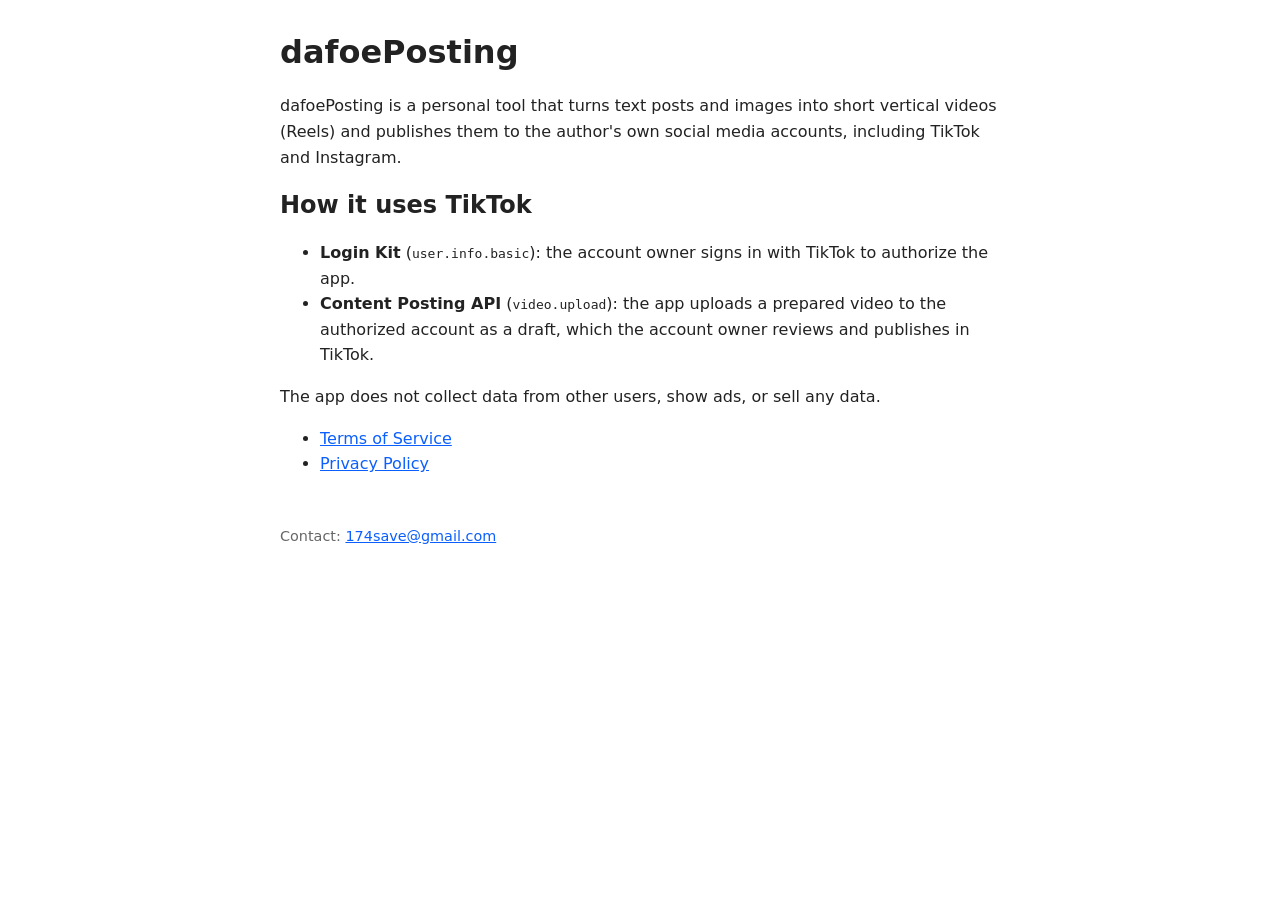
<file: index.html>
<!doctype html>
<html lang="en">
  <head>
    <meta charset="utf-8" />
    <meta name="viewport" content="width=device-width, initial-scale=1" />
    <title>dafoePosting</title>
    <link rel="stylesheet" href="style.css" />
  </head>
  <body>
    <h1>dafoePosting</h1>
    <p>
      dafoePosting is a personal tool that turns text posts and images into
      short vertical videos (Reels) and publishes them to the author's own
      social media accounts, including TikTok and Instagram.
    </p>
    <h2>How it uses TikTok</h2>
    <ul>
      <li>
        <strong>Login Kit</strong> (<code>user.info.basic</code>): the account
        owner signs in with TikTok to authorize the app.
      </li>
      <li>
        <strong>Content Posting API</strong> (<code>video.upload</code>): the
        app uploads a prepared video to the authorized account as a draft, which
        the account owner reviews and publishes in TikTok.
      </li>
    </ul>
    <p>
      The app does not collect data from other users, show ads, or sell any
      data.
    </p>
    <ul>
      <li><a href="terms.html">Terms of Service</a></li>
      <li><a href="privacy.html">Privacy Policy</a></li>
    </ul>
    <footer>
      Contact: <a href="mailto:CONTACT_EMAIL">174save@gmail.com</a>
    </footer>
  </body>
</html>
</file>
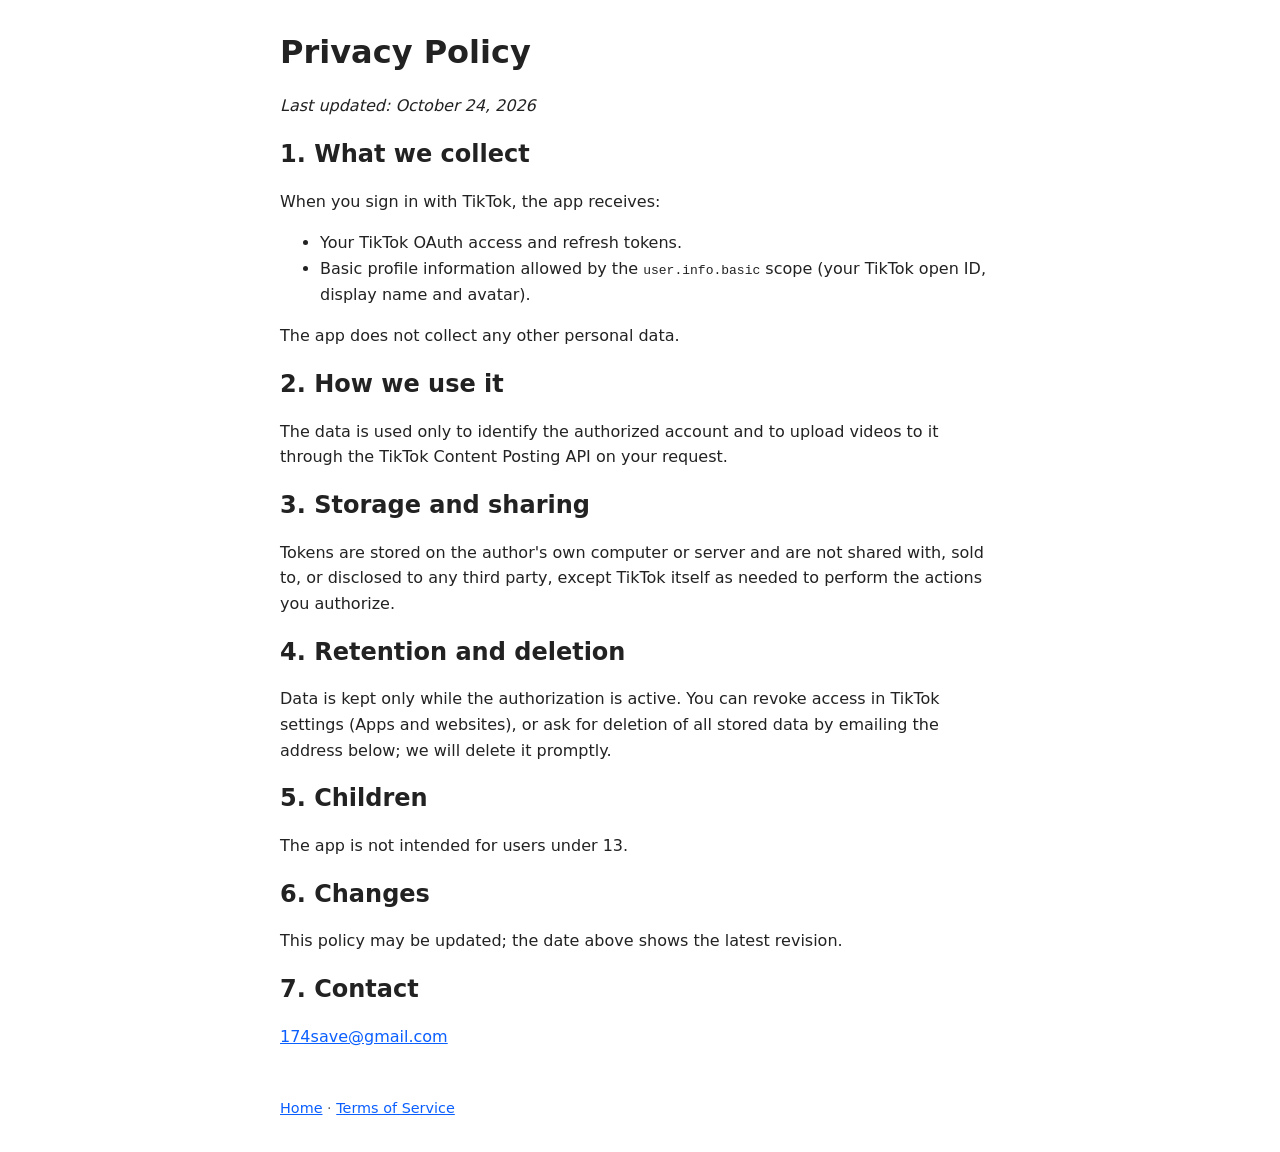
<file: privacy.html>
<!doctype html>
<html lang="en">
  <head>
    <meta charset="utf-8" />
    <meta name="viewport" content="width=device-width, initial-scale=1" />
    <title>Privacy Policy - dafoePosting</title>
    <link rel="stylesheet" href="style.css" />
  </head>
  <body>
    <h1>Privacy Policy</h1>
    <p><em>Last updated: October 24, 2026</em></p>
    <h2>1. What we collect</h2>
    <p>When you sign in with TikTok, the app receives:</p>
    <ul>
      <li>Your TikTok OAuth access and refresh tokens.</li>
      <li>
        Basic profile information allowed by the
        <code>user.info.basic</code> scope (your TikTok open ID, display name
        and avatar).
      </li>
    </ul>
    <p>The app does not collect any other personal data.</p>
    <h2>2. How we use it</h2>
    <p>
      The data is used only to identify the authorized account and to upload
      videos to it through the TikTok Content Posting API on your request.
    </p>
    <h2>3. Storage and sharing</h2>
    <p>
      Tokens are stored on the author's own computer or server and are not
      shared with, sold to, or disclosed to any third party, except TikTok
      itself as needed to perform the actions you authorize.
    </p>
    <h2>4. Retention and deletion</h2>
    <p>
      Data is kept only while the authorization is active. You can revoke access
      in TikTok settings (Apps and websites), or ask for deletion of all stored
      data by emailing the address below; we will delete it promptly.
    </p>
    <h2>5. Children</h2>
    <p>The app is not intended for users under 13.</p>
    <h2>6. Changes</h2>
    <p>This policy may be updated; the date above shows the latest revision.</p>
    <h2>7. Contact</h2>
    <p><a href="mailto:CONTACT_EMAIL">174save@gmail.com</a></p>
    <footer>
      <a href="index.html">Home</a> · <a href="terms.html">Terms of Service</a>
    </footer>
  </body>
</html>
</file>
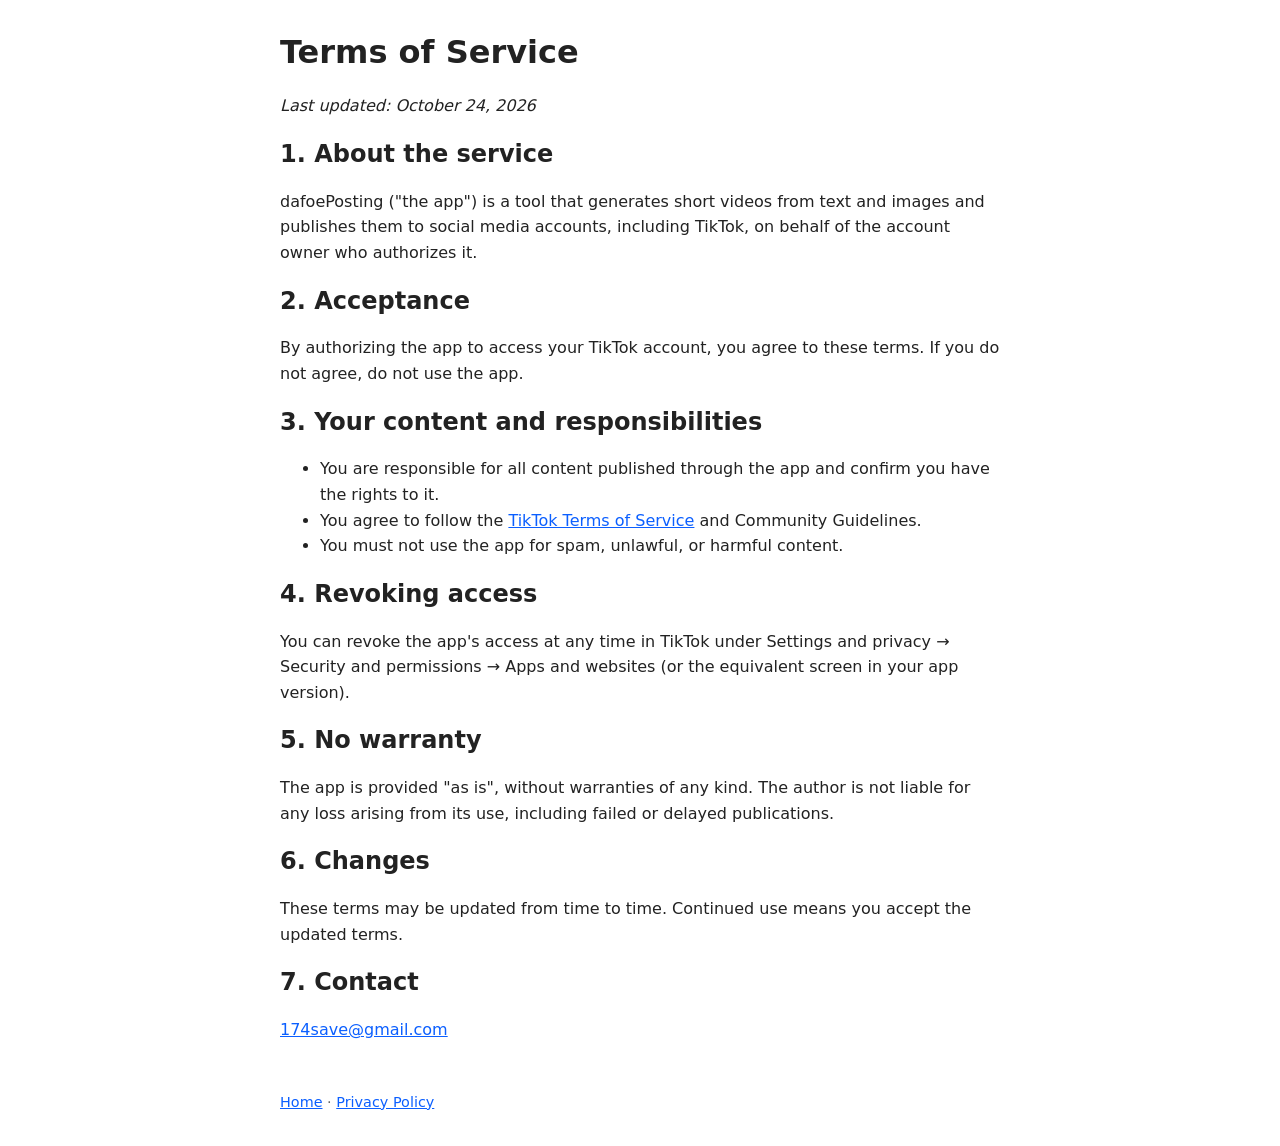
<file: terms.html>
<!doctype html>
<html lang="en">
  <head>
    <meta charset="utf-8" />
    <meta name="viewport" content="width=device-width, initial-scale=1" />
    <title>Terms of Service - dafoePosting</title>
    <link rel="stylesheet" href="style.css" />
  </head>
  <body>
    <h1>Terms of Service</h1>
    <p><em>Last updated: October 24, 2026</em></p>
    <h2>1. About the service</h2>
    <p>
      dafoePosting ("the app") is a tool that generates short videos from text
      and images and publishes them to social media accounts, including TikTok,
      on behalf of the account owner who authorizes it.
    </p>
    <h2>2. Acceptance</h2>
    <p>
      By authorizing the app to access your TikTok account, you agree to these
      terms. If you do not agree, do not use the app.
    </p>
    <h2>3. Your content and responsibilities</h2>
    <ul>
      <li>
        You are responsible for all content published through the app and
        confirm you have the rights to it.
      </li>
      <li>
        You agree to follow the
        <a href="https://www.tiktok.com/legal/page/global/terms-of-service/en"
          >TikTok Terms of Service</a
        >
        and Community Guidelines.
      </li>
      <li>You must not use the app for spam, unlawful, or harmful content.</li>
    </ul>
    <h2>4. Revoking access</h2>
    <p>
      You can revoke the app's access at any time in TikTok under Settings and
      privacy → Security and permissions → Apps and websites (or the equivalent
      screen in your app version).
    </p>
    <h2>5. No warranty</h2>
    <p>
      The app is provided "as is", without warranties of any kind. The author is
      not liable for any loss arising from its use, including failed or delayed
      publications.
    </p>
    <h2>6. Changes</h2>
    <p>
      These terms may be updated from time to time. Continued use means you
      accept the updated terms.
    </p>
    <h2>7. Contact</h2>
    <p><a href="mailto:CONTACT_EMAIL">174save@gmail.com</a></p>
    <footer>
      <a href="index.html">Home</a> · <a href="privacy.html">Privacy Policy</a>
    </footer>
  </body>
</html>
</file>
<file: style.css>
body{font-family:system-ui,-apple-system,Segoe UI,Roboto,sans-serif;max-width:720px;margin:2rem auto;padding:0 1rem;line-height:1.6;color:#222}
h1,h2{line-height:1.25}
a{color:#0b5fff}
footer{margin-top:3rem;font-size:.9rem;color:#666}
@media (prefers-color-scheme:dark){body{background:#111;color:#ddd}a{color:#7aa7ff}footer{color:#999}}
</file>
